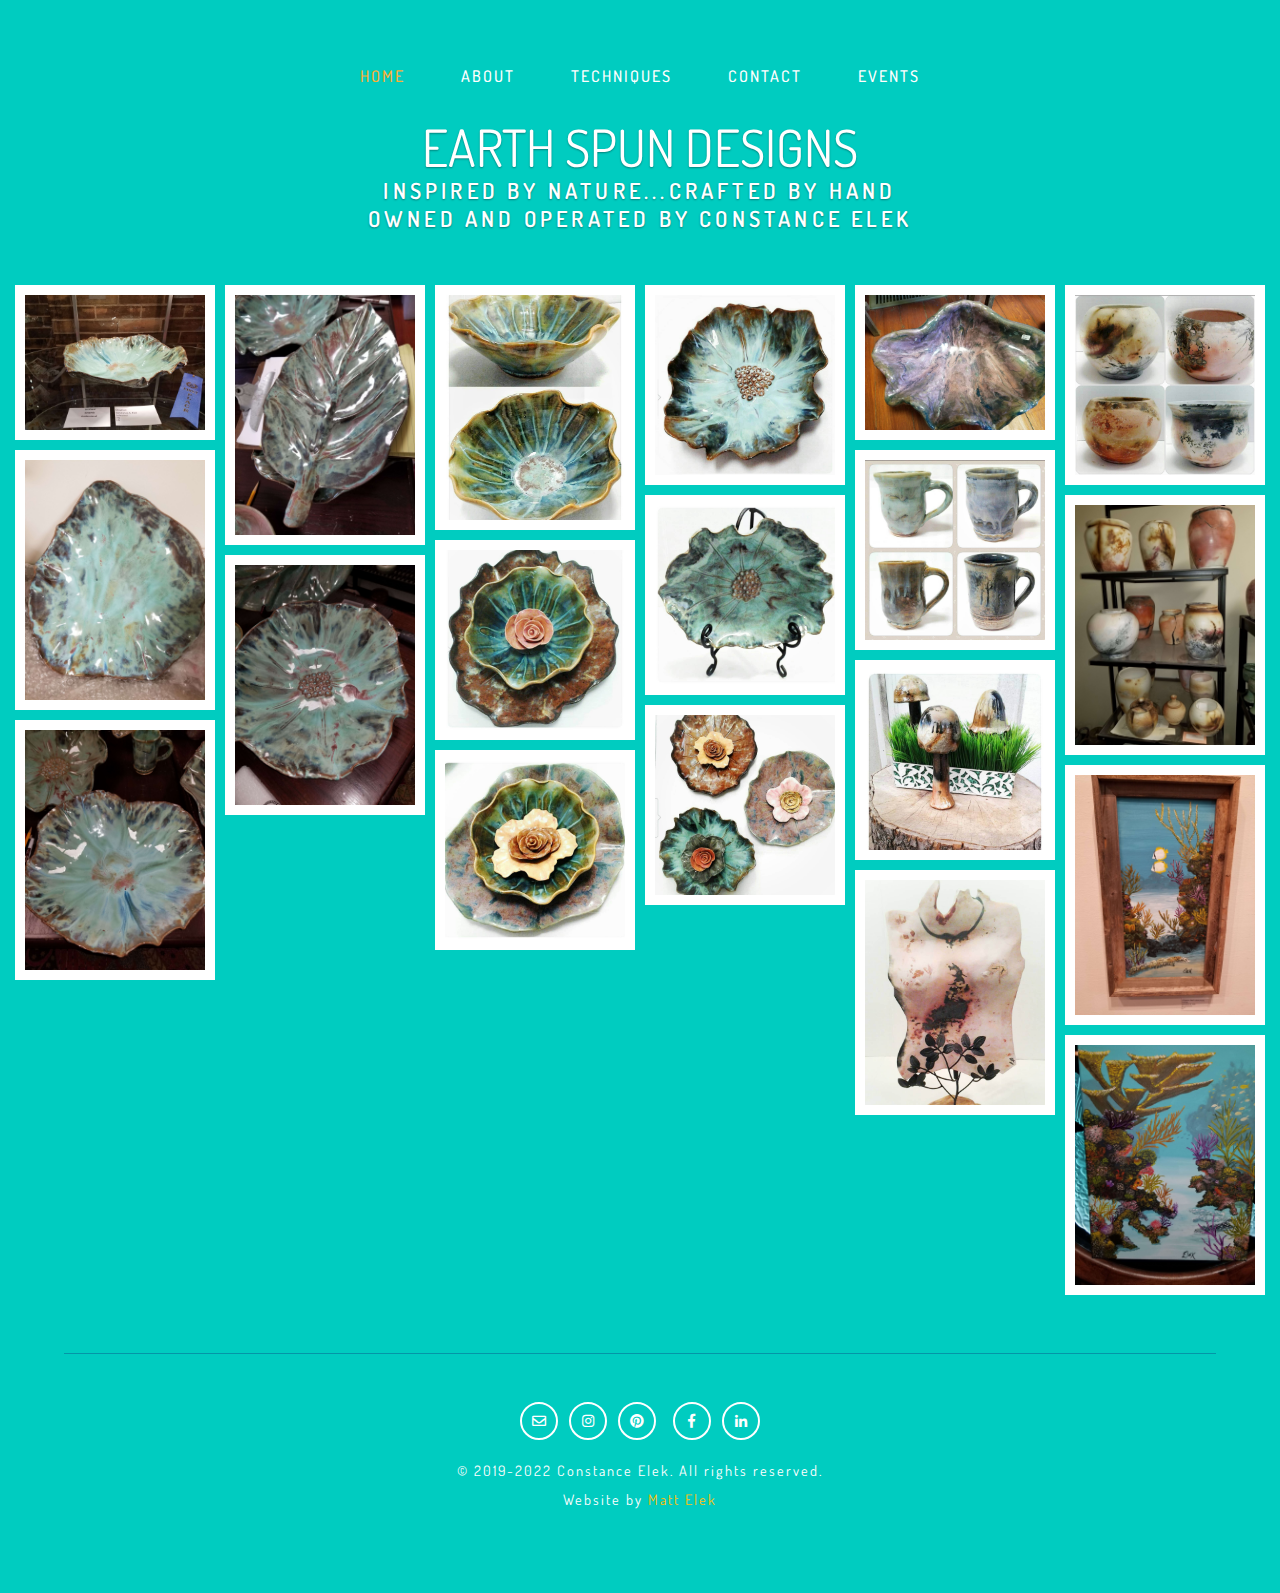
<file: index.html>
<!DOCTYPE html>
<html lang="en">
<head>
  <!-- Meta tag Keywords -->
  <meta charset="UTF-8">
  <meta name="viewport" content="width=device-width, initial-scale=1">
  <meta name="description" content="">
	<meta name="author" content="Matt Elek">
  <title>Earth Spun Designs</title>
  <!-- //Meta tag Keywords -->

  <!-- Icons -->
  <link rel="apple-touch-icon" sizes="180x180" href="/apple-touch-icon.png">
  <link rel="icon" type="image/png" sizes="32x32" href="/favicon-32x32.png">
  <link rel="icon" type="image/png" sizes="16x16" href="/favicon-16x16.png">
  <link rel="manifest" href="/site.webmanifest">
  <meta name="apple-mobile-web-app-title" content="Earth Spun Designs">
  <meta name="application-name" content="Earth Spun Designs">
  <meta name="msapplication-TileColor" content="#00CCC0">
  <meta name="theme-color" content="#00CCC0">
  <!-- //Icons -->

  <!-- Custom-Files -->
  <link rel="stylesheet" href="/assets/css/bootstrap.css">
  <!-- Bootstrap-Core-CSS -->
  <link rel="stylesheet" href="/assets/css/lightbox.css">
  <!-- Banner-Slider-CSS -->
  <link rel="stylesheet" href="/assets/css/banner-style.css">
  <link rel="stylesheet" href="/assets/css/aos.css">
  <link rel="stylesheet" href="/assets/css/aos-animation.css" type="text/css" media="all">
  <!-- owl carousel -->
  <link rel="stylesheet" href="/assets/css/style.css" type="text/css" media="all">
  <!-- Style-CSS -->
  <link rel="stylesheet" href="/assets/css/fontawesome-all.css">
  <!-- Font-Awesome-Icons-CSS -->
  <link rel="stylesheet" href="https://fonts.googleapis.com/css?family=Dosis:200,300,400,500,600,700">
</head>
<body>
  <section class="content-main" id="home">
    <!--/nav-->
    <div class="header_top">
      <nav class="navbar navbar-expand-lg navbar-light bg-light">
        <button class="navbar-toggler navbar-toggler-right mx-auto" type="button" data-toggle="collapse" data-target="#navbarSupportedContent" aria-controls="navbarSupportedContent" aria-expanded="false" aria-label="Toggle navigation">
          <span class="navbar-toggler-icon"></span>
        </button>
        <div class="collapse navbar-collapse" id="navbarSupportedContent">
          <ul class="navbar-nav mx-auto">
            <li class="nav-item active">
              <a class="nav-link" href="/">Home<span class="sr-only">(current)</span></a>
            </li>
            <li class="nav-item">
              <a class="nav-link" href="about.html">About</a>
            </li>
            <li class="nav-item">
              <a class="nav-link" href="techniques.html">Techniques</a>
            </li>
            <li class="nav-item">
              <a class="nav-link" href="contact.html">Contact</a>
            </li>
            <li class="nav-item">
              <a class="nav-link" href="events.html">Events</a>
            </li>
          </ul>
        </div>
      </nav>
      <div class="logo text-center">
        <a class="navbar-brand" href="/">Earth Spun Designs<span>Inspired by Nature...Crafted by Hand<br>Owned and Operated by Constance Elek</span></a>
      </div>
    </div>
    <!--//nav-->

    <noscript>
      <h3 class="title text-center mb-lg-5 mb-3"><br>
        For full functionality of this site it is necessary to enable JavaScript.
        Here are the <a href="https://www.enable-javascript.com/" target="_blank" rel="noopener">instructions how to enable JavaScript in your web browser</a>.
      </h3>
    </noscript>

    <!-- gallery -->
    <div class="container-fluid gallery-lightbox my-5">
      <div class="row m-0">

        <div class="col-lg-2 col-md-2 col-sm-3 p-0 snap-img">
          <div class="gallery_grid1" data-aos="fade-up">
            <div class="gallery_effect">
              <a href="/assets/images/gallery/1.jpg" data-lightbox="gallery" data-title="Glazed ceramic piece, First place 2018 Senior Art Show">
                <figure> <img src="/assets/images/gallery/1.jpg" class="img-fluid"> </figure>
              </a>
            </div>
          </div>
          <div class="gallery_grid1" data-aos="fade-up">
            <div class="gallery_effect">
              <a href="/assets/images/gallery/2.jpg" data-lightbox="gallery" data-title="Glazed ceramic platter">
                <figure> <img src="/assets/images/gallery/2.jpg" class="img-fluid"> </figure>
              </a>
            </div>
          </div>
          <div class="gallery_grid1" data-aos="fade-up">
            <div class="gallery_effect">
              <a href="/assets/images/gallery/3.jpg" data-lightbox="gallery" data-title="Glazed ceramic platters">
                <figure> <img src="/assets/images/gallery/3.jpg" class="img-fluid"> </figure>
              </a>
            </div>
          </div>
          <div class="gallery_grid1" data-aos="fade-up">
            <div class="gallery_effect">
              <a href="/assets/images/gallery/4.jpg" data-lightbox="gallery" data-title="Glazed ceramic platters">
                <figure> <img src="/assets/images/gallery/4.jpg" class="img-fluid"> </figure>
              </a>
            </div>
          </div>
        </div>

        <div class="col-lg-2 col-md-2 col-sm-3 p-0 snap-img">
          <div class="gallery_grid1" data-aos="fade-up">
            <div class="gallery_effect">
              <a href="/assets/images/gallery/5.jpg" data-lightbox="gallery" data-title="Glazed ceramic bowl">
                <figure> <img src="/assets/images/gallery/5.jpg" class="img-fluid"> </figure>
              </a>
            </div>
          </div>
          <div class="gallery_grid1" data-aos="fade-up">
            <div class="gallery_effect">
              <a href="/assets/images/gallery/6.jpg" data-lightbox="gallery" data-title="Glazed ceramic platters">
                <figure> <img src="/assets/images/gallery/6.jpg" class="img-fluid"> </figure>
              </a>
            </div>
          </div>
          <div class="gallery_grid1" data-aos="fade-up">
            <div class="gallery_effect">
              <a href="/assets/images/gallery/7.jpg" data-lightbox="gallery" data-title="Glazed ceramic platters">
                <figure> <img src="/assets/images/gallery/7.jpg" class="img-fluid"> </figure>
              </a>
            </div>
          </div>
          <div class="gallery_grid1" data-aos="fade-up">
            <div class="gallery_effect">
              <a href="/assets/images/gallery/8.jpg" data-lightbox="gallery" data-title="Glazed ceramic bowl">
                <figure> <img src="/assets/images/gallery/8.jpg" class="img-fluid"> </figure>
              </a>
            </div>
          </div>
        </div>

        <div class="col-lg-2 col-md-2 col-sm-3 p-0 snap-img">
          <div class="gallery_grid1">
            <div class="gallery_effect" data-aos="fade-up">
              <a href="/assets/images/gallery/9.jpg" data-lightbox="gallery" data-title="Glazed ceramic bowl">
                <figure> <img src="/assets/images/gallery/9.jpg" class="img-fluid"> </figure>
              </a>
            </div>
            <div class="gallery_effect" data-aos="fade-up">
              <a href="/assets/images/gallery/10.jpg" data-lightbox="gallery" data-title="Three separate glazed ceramic pieces stacked to create a unique aesthetic">
                <figure> <img src="/assets/images/gallery/10.jpg" class="img-fluid"> </figure>
              </a>
            </div>
          </div>
          <div class="gallery_grid1" data-aos="fade-up">
            <div class="gallery_effect">
              <a href="/assets/images/gallery/11.jpg" data-lightbox="gallery" data-title="Three separate glazed ceramic pieces stacked to create a unique aesthetic">
                <figure> <img src="/assets/images/gallery/11.jpg" class="img-fluid"> </figure>
              </a>
            </div>
          </div>
          <div class="gallery_grid1" data-aos="fade-up">
            <div class="gallery_effect">
              <a href="/assets/images/gallery/12.jpg" data-lightbox="gallery" data-title="Three separate glazed ceramic pieces stacked to create a unique aesthetic">
                <figure> <img src="/assets/images/gallery/12.jpg" class="img-fluid"> </figure>
              </a>
            </div>
          </div>
        </div>

        <div class="col-lg-2 col-md-2 col-sm-3 p-0 snap-img">
          <div class="gallery_grid1" data-aos="fade-up">
            <div class="gallery_effect">
              <a href="/assets/images/gallery/13.jpg" data-lightbox="gallery" data-title="Glazed ceramic platter">
                <figure> <img src="/assets/images/gallery/13.jpg" class="img-fluid"> </figure>
              </a>
            </div>
          </div>
          <div class="gallery_grid1">
            <div class="gallery_effect" data-aos="fade-up">
              <a href="/assets/images/gallery/14.jpg" data-lightbox="gallery" data-title="Glazed ceramic platter">
                <figure> <img src="/assets/images/gallery/14.jpg" class="img-fluid"> </figure>
              </a>
            </div>
            <div class="gallery_effect" data-aos="fade-up">
              <a href="/assets/images/gallery/15.jpg" data-lightbox="gallery" data-title="Nine separate glazed ceramic pieces in total, three plates each with two aditional pieces on top to create a unique aesthetic">
                <figure> <img src="/assets/images/gallery/15.jpg" class="img-fluid"> </figure>
              </a>
            </div>
          </div>
          <div class="gallery_grid1" data-aos="fade-up">
            <div class="gallery_effect">
              <a href="/assets/images/gallery/16.jpg" data-lightbox="gallery" data-title="Many glazed ceramic pieces on display at a craft show">
                <figure> <img src="/assets/images/gallery/16.jpg" class="img-fluid"> </figure>
              </a>
            </div>
          </div>
        </div>

        <div class="col-lg-2 col-md-2 p-0 snap-img">
          <div class="gallery_grid1">
            <div class="gallery_effect" data-aos="fade-up">
              <a href="/assets/images/gallery/17.jpg" data-lightbox="gallery" data-title="Large glazed ceramic shell serving bowl">
                <figure> <img src="/assets/images/gallery/17.jpg" class="img-fluid"> </figure>
              </a>
            </div>
          </div>
          <div class="gallery_grid1">
            <div class="gallery_effect" data-aos="fade-up">
              <a href="/assets/images/gallery/18.jpg" data-lightbox="gallery" data-title="Glazed ceramic mugs">
                <figure> <img src="/assets/images/gallery/18.jpg" class="img-fluid"> </figure>
              </a>
            </div>
          </div>
          <div class="gallery_grid1">
            <div class="gallery_effect" data-aos="fade-up">
              <a href="/assets/images/gallery/19.jpg" data-lightbox="gallery" data-title="Glazed ceramic outdoor mushrooms">
                <figure> <img src="/assets/images/gallery/19.jpg" class="img-fluid"> </figure>
              </a>
            </div>
          </div>
          <div class="gallery_grid1" data-aos="fade-up">
            <div class="gallery_effect">
              <a href="/assets/images/gallery/20.jpg" data-lightbox="gallery" data-title="Glazed ceramic bust">
                <figure> <img src="/assets/images/gallery/20.jpg" class="img-fluid"> </figure>
              </a>
            </div>
          </div>
        </div>

        <div class="col-lg-2 col-md-2 p-0 snap-img">
          <div class="gallery_grid1">
            <div class="gallery_effect" data-aos="fade-up">
              <a href="/assets/images/gallery/21.jpg" data-lightbox="gallery" data-title="Saggar fired pots">
                <figure> <img src="/assets/images/gallery/21.jpg" class="img-fluid"> </figure>
              </a>
            </div>
          </div>
          <div class="gallery_grid1">
            <div class="gallery_effect" data-aos="fade-up">
              <a href="/assets/images/gallery/22.jpg" data-lightbox="gallery" data-title="Saggar fired pots">
                <figure> <img src="/assets/images/gallery/22.jpg" class="img-fluid"> </figure>
              </a>
            </div>
          </div>
          <div class="gallery_grid1">
            <div class="gallery_effect" data-aos="fade-up">
              <a href="/assets/images/gallery/23.jpg" data-lightbox="gallery" data-title="Oil painting on canvas">
                <figure> <img src="/assets/images/gallery/23.jpg" class="img-fluid"> </figure>
              </a>
            </div>
          </div>
          <div class="gallery_grid1">
            <div class="gallery_effect" data-aos="fade-up">
              <a href="/assets/images/gallery/24.jpg" data-lightbox="gallery" data-title="Oil painting on canvas">
                <figure> <img src="/assets/images/gallery/24.jpg" class="img-fluid"> </figure>
              </a>
            </div>
          </div>
        </div>
      </div>
    </div>
    <!--//gallery -->

    <!--/footer-->
    <footer class="mt-lg-5 mt-3">
      <div class="social_media text-center">
        <ul class="social-icons justify-content-center mt-md-5 mt-3">
          <li class="mx-1"><a href="mailto:celek107@yahoo.com" target="_blank" rel="noopener"><span class="far fa-envelope"></span></a></li>
          <li class="mx-1"><a href="https://instagram.com/earthspundesigns/" target="_blank" rel="noopener"><span class="fab fa-instagram"></span></a></li>
          <!--<li class="mr-1"><a href="#" onclick="alert('Etsy coming soon!');"><span class="fab fa-etsy"></span></a></li>-->
          <li class="mx-1"><a href="https://pinterest.com/earthspundesign/" target="_blank" rel="noopener"><span class="fab fa-pinterest"></span></a></li>
          <li class="mr-1"><a href="https://facebook.com/constance.elek.9" target="_blank" rel="noopener"><span class="fab fa-facebook-f"></span></a></li>
          <li class="mx-1"><a href="https://linkedin.com/in/constance-a-elek-61357718/" target="_blank" rel="noopener"><span class="fab fa-linkedin-in"></span></a></li>
        </ul>
        <p class="copy-right my-3">© 2019-2022 Constance Elek. All rights reserved.<br>Website by <a href="https://mattelek.com" target="_blank" rel="noopener">Matt Elek</a></p>
      </div>
    </footer>
  </section>
  <!--//footer-->
  <script src="/assets/js/jquery-2.2.3.min.js"></script>
  <script src='/assets/js/aos.js'></script>
  <!--//light box js -->
  <script src="/assets/js/lightbox-plus-jquery.min.js"></script>
  <!-- //light box js-->
  <!--//start-smoth-scrolling -->
  <script src="/assets/js/move-top.js"></script>
  <script src="/assets/js/easing.js"></script>
  <!--//end-smoth-scrolling -->
  <!--//js -->
  <script src="/assets/js/bootstrap.js"></script>
  <script src="/assets/js/script.js"></script>
</body>
</html>
</file>
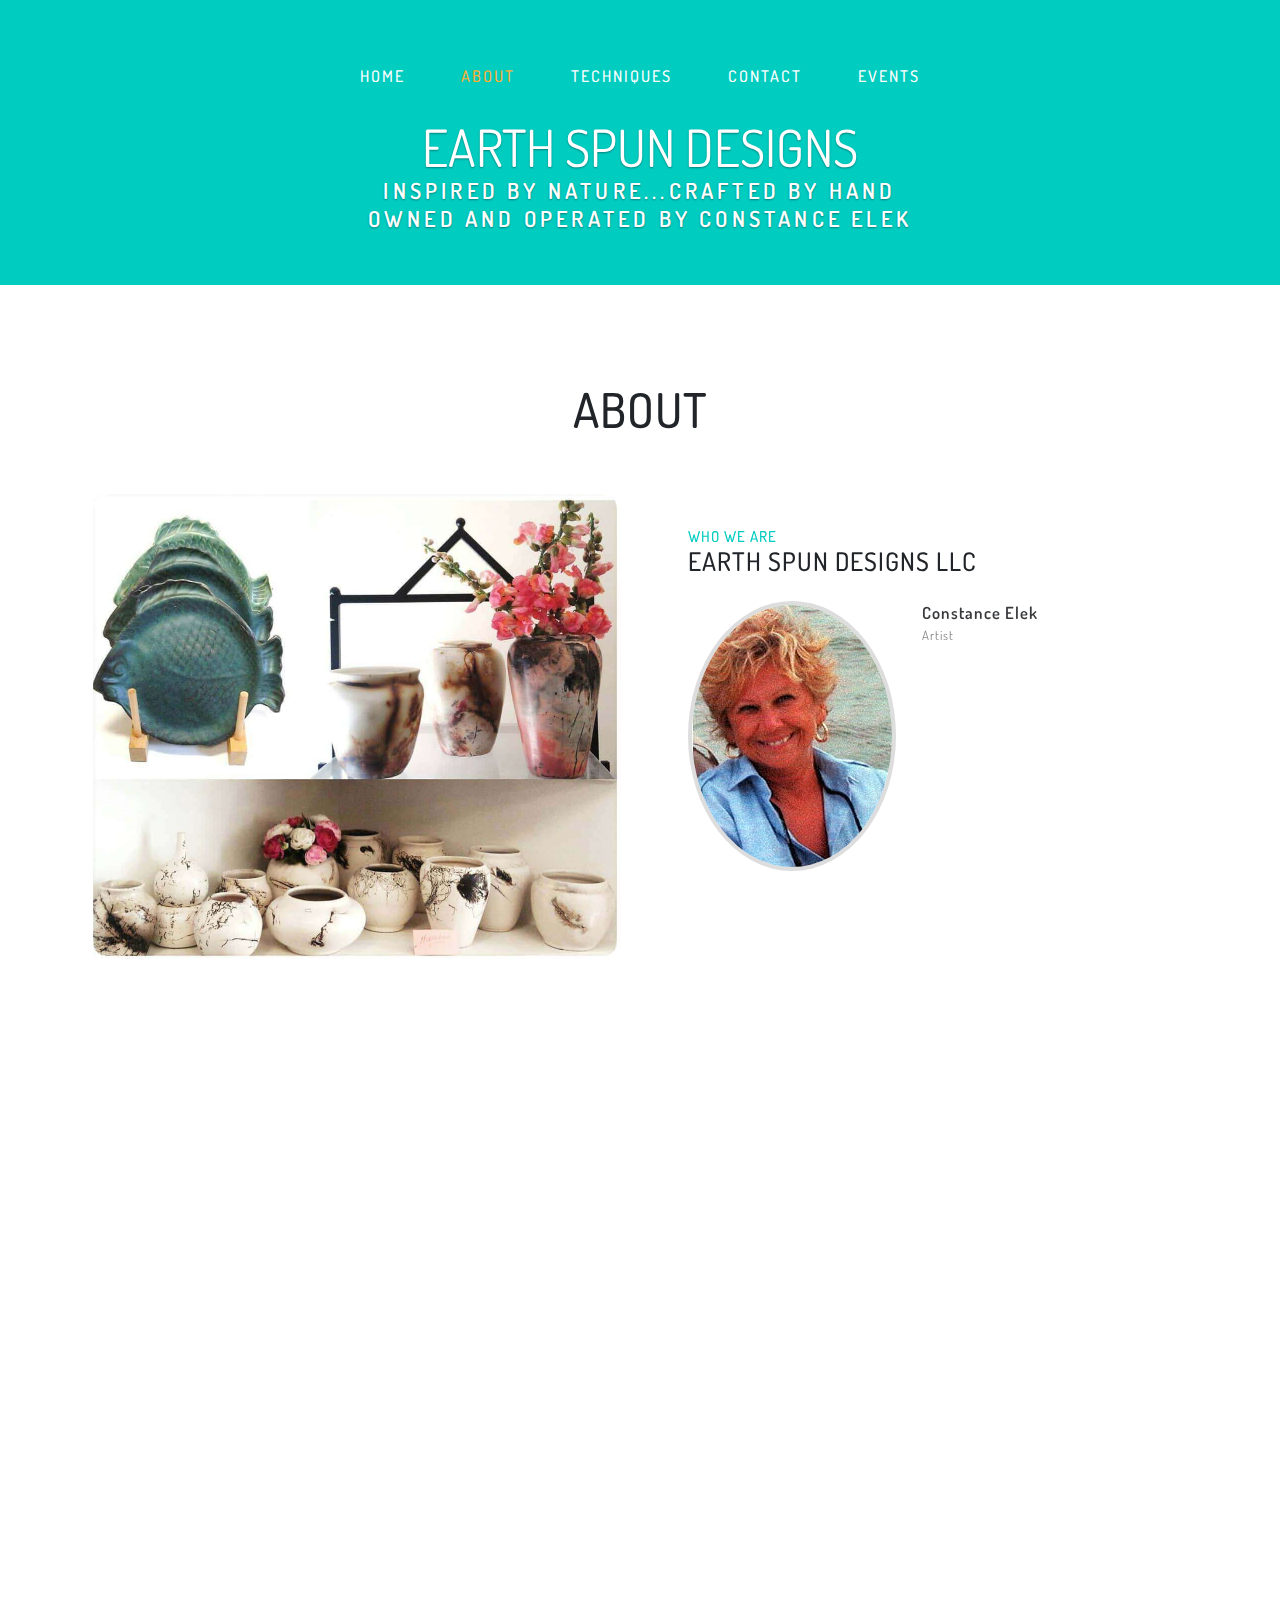
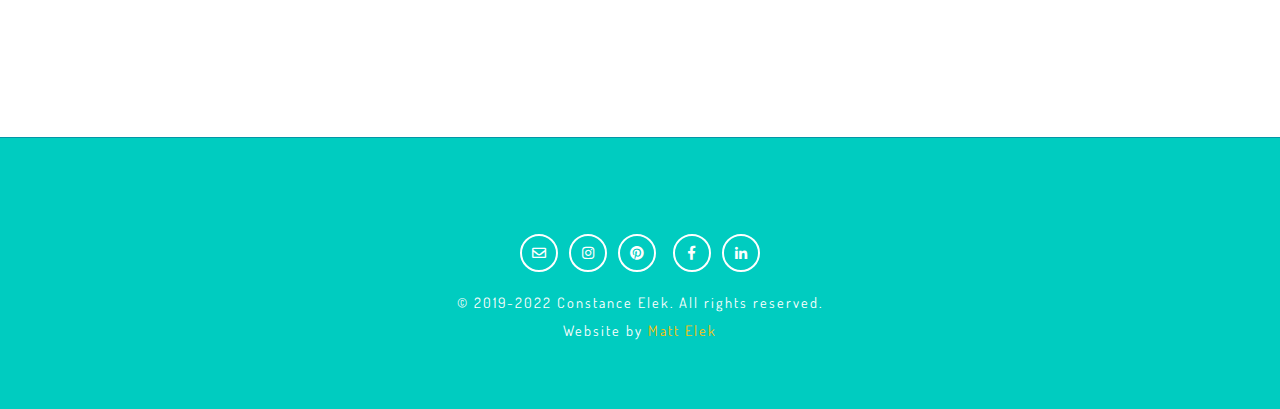
<file: about.html>
<!DOCTYPE html>
<html lang="en">
<head>
  <!-- Meta tag Keywords -->
  <meta charset="UTF-8">
  <meta name="viewport" content="width=device-width, initial-scale=1">
  <meta name="description" content="">
	<meta name="author" content="Matt Elek">
  <title>About | Earth Spun Designs</title>
  <!-- //Meta tag Keywords -->

  <!-- Icons -->
  <link rel="apple-touch-icon" sizes="180x180" href="/apple-touch-icon.png">
  <link rel="icon" type="image/png" sizes="32x32" href="/favicon-32x32.png">
  <link rel="icon" type="image/png" sizes="16x16" href="/favicon-16x16.png">
  <link rel="manifest" href="/site.webmanifest">
  <meta name="apple-mobile-web-app-title" content="Earth Spun Designs">
  <meta name="application-name" content="Earth Spun Designs">
  <meta name="msapplication-TileColor" content="#00CCC0">
  <meta name="theme-color" content="#00CCC0">
  <!-- //Icons -->

  <!-- Custom-Files -->
  <link rel="stylesheet" href="/assets/css/bootstrap.css">
  <!-- Banner-Slider-CSS -->
  <link rel="stylesheet" href="/assets/css/banner-style.css">
  <link rel="stylesheet" href="/assets/css/aos.css">
  <link rel="stylesheet" href="/assets/css/aos-animation.css" type="text/css" media="all">
  <!-- owl carousel -->
  <link rel="stylesheet" href="/assets/css/style.css" type="text/css" media="all">
  <!-- Style-CSS -->
  <link rel="stylesheet" href="/assets/css/fontawesome-all.css">
  <!-- Font-Awesome-Icons-CSS -->
  <link href="https://fonts.googleapis.com/css?family=Dosis:200,300,400,500,600,700" rel="stylesheet">
</head>
<body>
  <section class="content-main inner-page" id="home">
    <!--/nav-->
    <div class="header_top">
      <nav class="navbar navbar-expand-lg navbar-light bg-light">
        <button class="navbar-toggler navbar-toggler-right mx-auto" type="button" data-toggle="collapse" data-target="#navbarSupportedContent" aria-controls="navbarSupportedContent" aria-expanded="false" aria-label="Toggle navigation">
          <span class="navbar-toggler-icon"></span>
        </button>
        <div class="collapse navbar-collapse" id="navbarSupportedContent">
          <ul class="navbar-nav mx-auto">
            <li class="nav-item">
              <a class="nav-link" href="/">Home</a>
            </li>
            <li class="nav-item active">
              <a class="nav-link" href="about.html">About<span class="sr-only">(current)</span></a>
            </li>
            <li class="nav-item">
              <a class="nav-link" href="techniques.html">Techniques</a>
            </li>
            <li class="nav-item">
              <a class="nav-link" href="contact.html">Contact</a>
            </li>
            <li class="nav-item">
              <a class="nav-link" href="events.html">Events</a>
            </li>
          </ul>
        </div>
      </nav>
      <div class="logo text-center">
        <a class="navbar-brand" href="/">Earth Spun Designs<span>Inspired by Nature...Crafted by Hand<br>Owned and Operated by Constance Elek</span></a>
      </div>
    </div>
  </section>
  <!--//nav-->

  <noscript>
    <h3 class="title text-center mb-lg-5 mb-3"><br>
      For full functionality of this site it is necessary to enable JavaScript.
      Here are the <a href="https://www.enable-javascript.com/" target="_blank" rel="noopener">instructions how to enable JavaScript in your web browser</a>.
    </h3>
  </noscript>

  <!--/about-->
  <section class="banner-bottom py-lg-5 py-md-5 py-3">
    <div class="container">
      <div class="inner-sec py-lg-5 py-3">
        <h2 class="title text-center mb-lg-5 mb-3">About</h2>
        <div class="row">
          <div class="col-lg-6 about-img" data-aos="flip-right">
            <img class="img-fluid" src="/assets/images/about.jpg">
          </div>
          <div class="col-lg-6 about-right mt-lg-4" data-aos="flip-left">
            <h4 class="sub-title">Who We Are</h4>
            <h3 class="title text-uppercase">Earth Spun Designs LLC</h3>
            <p class="my-4"></p>
            <ul class="author d-flex">
              <li><img class="img-fluid" src="/assets/images/author.jpg"></li>
              <li><span>Constance Elek</span>Artist</li>
            </ul>
          </div>
        </div>
        <p class="my-4" data-aos="fade-up">Connie Elek is a studio artist who splits her time between New Jersey and the Florida Keys. She creates ceramic art. Her love of nature transforms clay into beautiful functional works spanning teapots, bowls, mugs, plates, soup tureens, goblets, and birdbaths. </p>
        <p class="my-4" data-aos="fade-up"> Her portfolio of non-functional and decorative pieces illustrates a unique display of handcrafted sculptures and urns. Nonfunctional work is created using various methods and materials. The colors and designs are formed by horsehair, feathers, seaweed, "found objects" metal shavings, pine cones and whatever else may be in the area. She also creates unique fruit and cheese plates from recycled glass bottles which are "slumped" in her kiln. In the last few years, she has painted on glassware and canvas. Her canvas work features vibrant underwater scenes from nature. </p>
        <p class="my-4" data-aos="fade-up"> Connie has a variety of interests, which includes her passions for Organic Gardening, Metaphysics, and Energy Work. She is a Certified Reiki Master. </p>
        <p class="my-4" data-aos="fade-up"> As an active Board Member of the Raritan Bay Medical Center, Connie supports the Integrative Medicine Program, which includes The Learning Garden, Massage, Reflexology, Reiki and Energy Medicine, and Guided Imagery. </p>
        <p class="my-4" data-aos="fade-up"> You can hear Connie on her weekly radio show, "Listening to Your Inner Voice" on <a href="https://elevatedradiofm.com/connie-elek/" target="_blank" rel="noopener">Elevated Radio</a> where she discusses how she helps people with a variety of modalities as a Holistic Interventionist. </p>
        <p class="my-4" data-aos="fade-up"> Active in her community, Connie is the current Commissioner of the Woodbridge Township Cultural Arts Commission and a Founding Member of the Woodbridge Artisan Gallery. </p>
        <p class="my-4" data-aos="fade-up"> She is a Member of the Middlesex County Board of Realtors and the National Board of Realtors. </p>
        <p class="my-4" data-aos="fade-up"> Connie exhibits in select shows in New York, New Jersey, and Florida. Her work is in many private collections as well. She has been featured in articles in The Star-Ledger and The Home News Tribune. She is married to Jim Elek, and together they have five children and eleven grandchildren.</p>
      </div>
    </div>
  </section>
  <!--//about-->
  <!--/footer-->
  <footer class="pt-lg-5 inner-page-footer">
    <div class="social_media text-center">
      <ul class="social-icons justify-content-center mt-md-5 mt-3">
        <li class="mx-1"><a href="mailto:celek107@yahoo.com" target="_blank" rel="noopener"><span class="far fa-envelope"></span></a></li>
        <li class="mx-1"><a href="https://instagram.com/earthspundesigns/" target="_blank" rel="noopener"><span class="fab fa-instagram"></span></a></li>
        <!--<li class="mr-1"><a href="#" onclick="alert('Etsy coming soon!');"><span class="fab fa-etsy"></span></a></li>-->
        <li class="mx-1"><a href="https://pinterest.com/earthspundesign/" target="_blank" rel="noopener"><span class="fab fa-pinterest"></span></a></li>
        <li class="mr-1"><a href="https://facebook.com/constance.elek.9" target="_blank" rel="noopener"><span class="fab fa-facebook-f"></span></a></li>
        <li class="mx-1"><a href="https://linkedin.com/in/constance-a-elek-61357718/" target="_blank" rel="noopener"><span class="fab fa-linkedin-in"></span></a></li>
      </ul>
      <p class="copy-right my-3">© 2019-2022 Constance Elek. All rights reserved.<br>Website by <a href="https://mattelek.com" target="_blank" rel="noopener">Matt Elek</a></p>
    </div>
  </footer>
  <!--//footer-->
  <script src="/assets/js/jquery-2.2.3.min.js"></script>
  <script src='/assets/js/aos.js'></script>
  <!--//start-smoth-scrolling -->
  <script src="/assets/js/move-top.js"></script>
  <script src="/assets/js/easing.js"></script>
  <!--//end-smoth-scrolling -->
  <!--//js -->
  <script src="/assets/js/bootstrap.js"></script>
  <script src="/assets/js/script.js"></script>
</body>
</html>
</file>
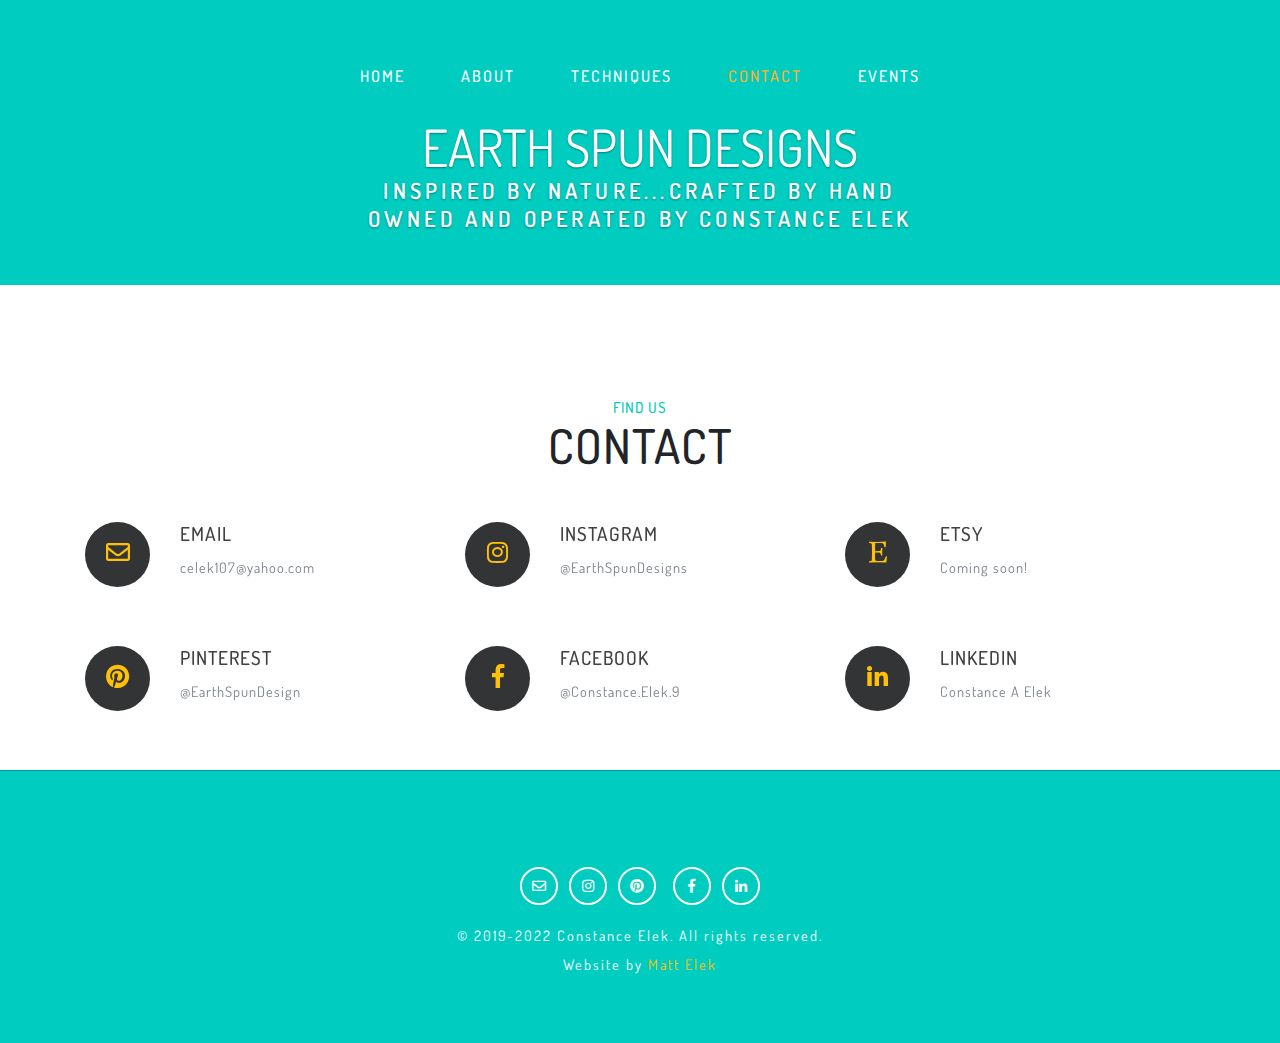
<file: contact.html>
<!DOCTYPE html>
<html lang="en">
<head>
  <!-- Meta tag Keywords -->
  <meta charset="UTF-8">
  <meta name="viewport" content="width=device-width, initial-scale=1">
  <meta name="description" content="">
	<meta name="author" content="Matt Elek">
  <title>Contact | Earth Spun Designs</title>
  <!-- //Meta tag Keywords -->

  <!-- Icons -->
  <link rel="apple-touch-icon" sizes="180x180" href="/apple-touch-icon.png">
  <link rel="icon" type="image/png" sizes="32x32" href="/favicon-32x32.png">
  <link rel="icon" type="image/png" sizes="16x16" href="/favicon-16x16.png">
  <link rel="manifest" href="/site.webmanifest">
  <meta name="apple-mobile-web-app-title" content="Earth Spun Designs">
  <meta name="application-name" content="Earth Spun Designs">
  <meta name="msapplication-TileColor" content="#00CCC0">
  <meta name="theme-color" content="#00CCC0">
  <!-- //Icons -->

  <!-- Custom-Files -->
  <link rel="stylesheet" href="/assets/css/bootstrap.css">
  <!-- Bootstrap-Core-CSS -->
  <link rel="stylesheet" href="/assets/css/aos.css">
  <link rel="stylesheet" href="/assets/css/aos-animation.css" type="text/css" media="all">
  <link rel="stylesheet" href="/assets/css/style.css" type="text/css" media="all">
  <!-- Style-CSS -->
  <link rel="stylesheet" href="/assets/css/fontawesome-all.css">
  <!-- Font-Awesome-Icons-CSS -->
  <link href="https://fonts.googleapis.com/css?family=Dosis:200,300,400,500,600,700" rel="stylesheet">
</head>
<body>
  <section class="content-main inner-page" id="home">
    <!--/nav-->
    <div class="header_top">
      <nav class="navbar navbar-expand-lg navbar-light bg-light">
        <button class="navbar-toggler navbar-toggler-right mx-auto" type="button" data-toggle="collapse" data-target="#navbarSupportedContent" aria-controls="navbarSupportedContent" aria-expanded="false" aria-label="Toggle navigation">
          <span class="navbar-toggler-icon"></span>
        </button>
        <div class="collapse navbar-collapse" id="navbarSupportedContent">
          <ul class="navbar-nav mx-auto">
            <li class="nav-item">
              <a class="nav-link" href="/">Home</a>
            </li>
            <li class="nav-item">
              <a class="nav-link" href="about.html">About</a>
            </li>
            <li class="nav-item">
              <a class="nav-link" href="techniques.html">Techniques</a>
            </li>
            <li class="nav-item active">
              <a class="nav-link" href="contact.html">Contact<span class="sr-only">(current)</span></a>
            </li>
            <li class="nav-item">
              <a class="nav-link" href="events.html">Events</a>
            </li>
          </ul>
        </div>
      </nav>
      <div class="logo text-center">
        <a class="navbar-brand" href="/">Earth Spun Designs<span>Inspired by Nature...Crafted by Hand<br>Owned and Operated by Constance Elek</span></a>
      </div>
    </div>
  </section>
  <!--//nav-->

  <noscript>
    <h3 class="title text-center mb-lg-5 mb-3"><br>
      For full functionality of this site it is necessary to enable JavaScript.
      Here are the <a href="https://www.enable-javascript.com/" target="_blank" rel="noopener">instructions how to enable JavaScript in your web browser</a>.
    </h3>
  </noscript>

  <!-- contact -->
  <section class="banner-bottom pt-lg-5 pt-md-3 pt-3">
    <div class="inner-sec pt-md-5 pt-md-3 pt-3">
      <h4 class="sub-title text-uppercase text-center">Find us</h4>
      <h2 class="title text-center mb-lg-5 mb-3">Contact</h2>
      <div class="container">
        <div class="address row mb-5">
          <div class="col-lg-4 address-grid">
            <a href="mailto:celek107@yahoo.com" target="_blank" rel="noopener">
            <div class="row address-info" data-aos="fade-up">
              <div class="col-md-3 address-left text-center">
                <i class="far fa-envelope"></i>
              </div>
              <div class="col-md-9 address-right text-left">
                <h6 class="ad-info text-uppercase mb-2">Email</h6>
                <p>celek107@yahoo.com</p>
              </div>
            </div>
            </a>
          </div>
          <div class="col-lg-4 address-grid">
            <a href="https://instagram.com/earthspundesigns/" target="_blank" rel="noopener">
            <div class="row address-info" data-aos="fade-up">
              <div class="col-md-3 address-left text-center">
                <i class="fab fa-instagram"></i>
              </div>
              <div class="col-md-9 address-right text-left">
                <h6 class="ad-info text-uppercase mb-2">Instagram</h6>
                <p>@EarthSpunDesigns</p>
              </div>
            </div>
            </a>
          </div>
          <div class="col-lg-4 address-grid">
            <a href="#" target="_blank" rel="noopener">
            <div class="row address-info" data-aos="fade-up">
              <div class="col-md-3 address-left text-center">
                <i class="fab fa-etsy"></i>
              </div>
              <div class="col-md-9 address-right text-left">
                <h6 class="ad-info text-uppercase mb-2">Etsy</h6>
                <p>Coming soon!</p>
              </div>
            </div>
            </a>
          </div>
        </div>
      </div>
      <div class="container">
        <div class="address row mb-5">
          <div class="col-lg-4 address-grid">
            <a href="https://pinterest.com/earthspundesign/" target="_blank" rel="noopener">
            <div class="row address-info" data-aos="fade-up">
              <div class="col-md-3 address-left text-center">
                <i class="fab fa-pinterest"></i>
              </div>
              <div class="col-md-9 address-right text-left">
                <h6 class="ad-info text-uppercase mb-2">Pinterest</h6>
                <p>@EarthSpunDesign</p>
              </div>
            </div>
            </a>
          </div>
          <div class="col-lg-4 address-grid">
            <a href="https://facebook.com/constance.elek.9/" target="_blank" rel="noopener">
            <div class="row address-info" data-aos="fade-up">
              <div class="col-md-3 address-left text-center">
                <i class="fab fa-facebook-f"></i>
              </div>
              <div class="col-md-9 address-right text-left">
                <h6 class="ad-info text-uppercase mb-2">Facebook</h6>
                <p>@Constance.Elek.9</p>
              </div>
            </div>
            </a>
          </div>
          <div class="col-lg-4 address-grid">
            <a href="https://linkedin.com/in/constance-a-elek-61357718/" target="_blank" rel="noopener">
            <div class="row address-info" data-aos="fade-up">
              <div class="col-md-3 address-left text-center">
                <i class="fab fa-linkedin-in"></i>
              </div>
              <div class="col-md-9 address-right text-left">
                <h6 class="ad-info text-uppercase mb-2">LinkedIn</h6>
                <p>Constance A Elek</p>
              </div>
            </div>
            </a>
          </div>
        </div>
      </div>
    </div>
  </section>
  <!-- //contact -->

  <!--/footer-->
  <footer class="pt-lg-5 inner-page-footer">
    <div class="social_media text-center">
      <ul class="social-icons justify-content-center mt-md-5 mt-3">
        <li class="mx-1"><a href="mailto:celek107@yahoo.com" target="_blank" rel="noopener"><span class="far fa-envelope"></span></a></li>
        <li class="mx-1"><a href="https://instagram.com/earthspundesigns/" target="_blank" rel="noopener"><span class="fab fa-instagram"></span></a></li>
        <!--<li class="mr-1"><a href="#" onclick="alert('Etsy coming soon!');"><span class="fab fa-etsy"></span></a></li>-->
        <li class="mx-1"><a href="https://pinterest.com/earthspundesign/" target="_blank" rel="noopener"><span class="fab fa-pinterest"></span></a></li>
        <li class="mr-1"><a href="https://facebook.com/constance.elek.9" target="_blank" rel="noopener"><span class="fab fa-facebook-f"></span></a></li>
        <li class="mx-1"><a href="https://linkedin.com/in/constance-a-elek-61357718/" target="_blank" rel="noopener"><span class="fab fa-linkedin-in"></span></a></li>
      </ul>
      <p class="copy-right my-3">© 2019-2022 Constance Elek. All rights reserved.<br>Website by <a href="https://mattelek.com" target="_blank" rel="noopener">Matt Elek</a></p>
    </div>
  </footer>
  <!--//footer-->
  <script src="/assets/js/jquery-2.2.3.min.js"></script>
  <script src='/assets/js/aos.js'></script>
  <!--//start-smoth-scrolling -->
  <script src="/assets/js/move-top.js"></script>
  <script src="/assets/js/easing.js"></script>
  <!--//end-smoth-scrolling -->
  <!--//js -->
  <script src="/assets/js/bootstrap.js"></script>
  <script src="/assets/js/script.js"></script>
</body>
</html>
</file>
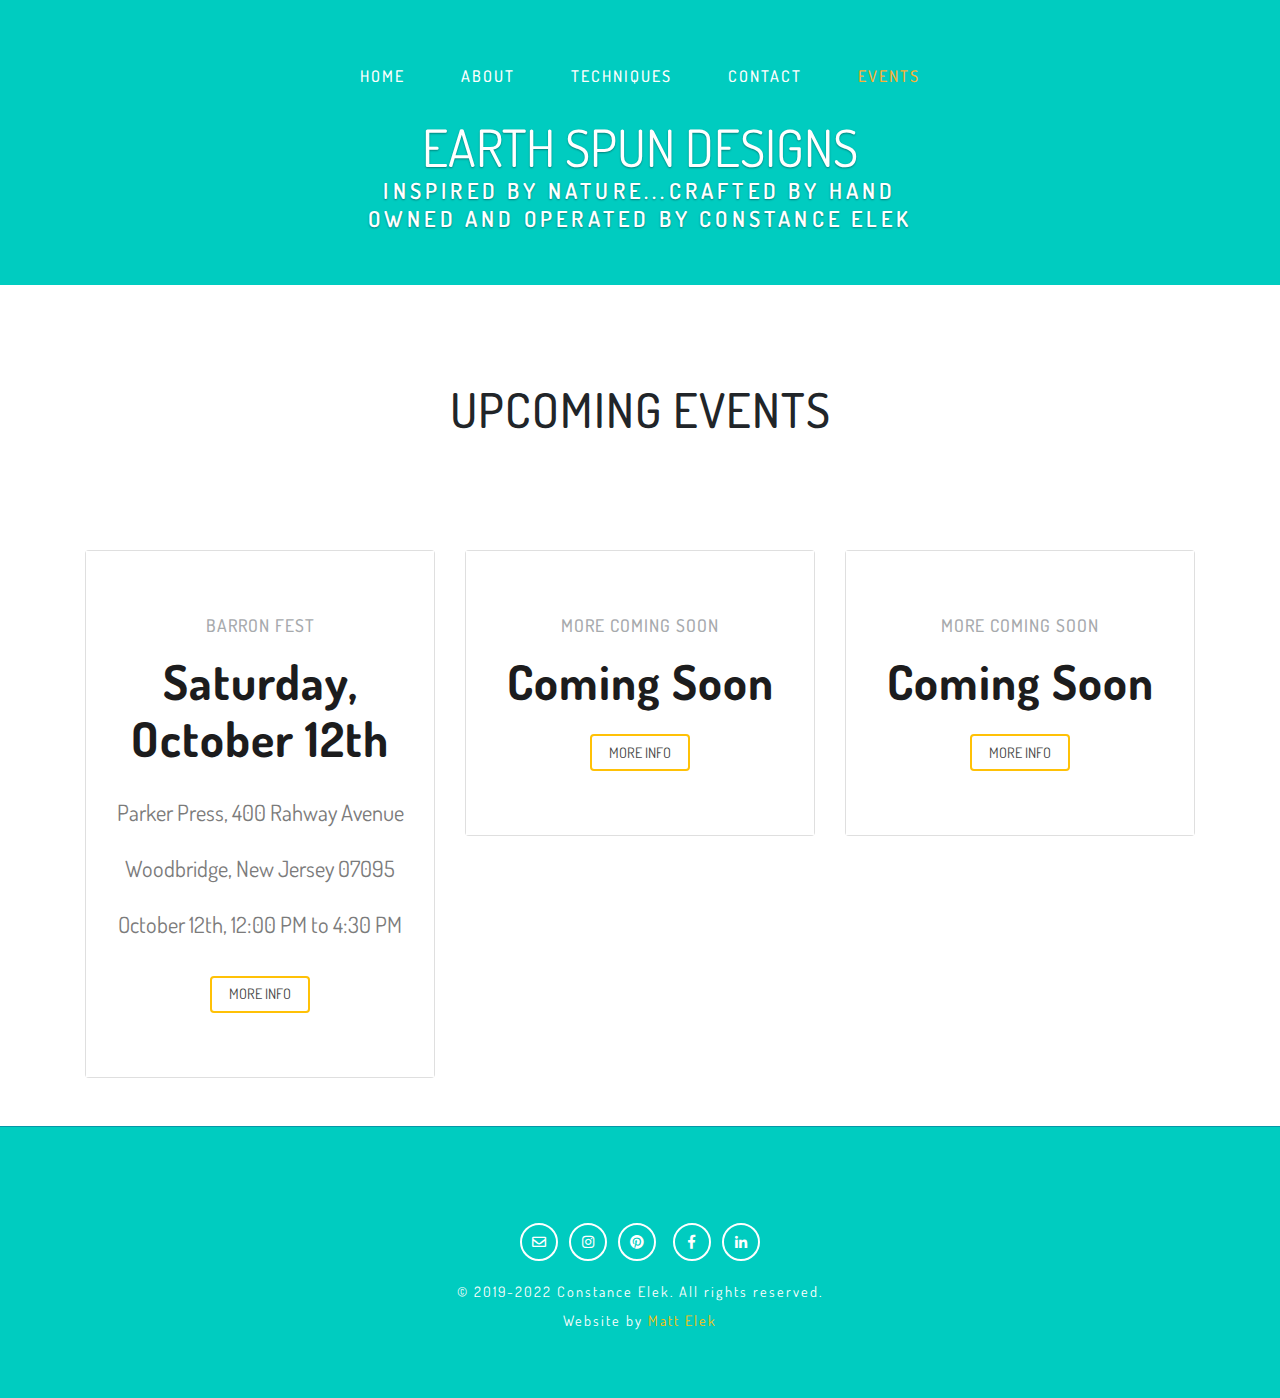
<file: events.html>
<!DOCTYPE html>
<html lang="en">
<head>
  <!-- Meta tag Keywords -->
  <meta charset="UTF-8">
  <meta name="viewport" content="width=device-width, initial-scale=1">
  <meta name="description" content="">
  <meta name="author" content="Matt Elek">
  <title>Events | Earth Spun Designs</title>
  <!-- //Meta tag Keywords -->

  <!-- Icons -->
  <link rel="apple-touch-icon" sizes="180x180" href="/apple-touch-icon.png">
  <link rel="icon" type="image/png" sizes="32x32" href="/favicon-32x32.png">
  <link rel="icon" type="image/png" sizes="16x16" href="/favicon-16x16.png">
  <link rel="manifest" href="/site.webmanifest">
  <meta name="apple-mobile-web-app-title" content="Earth Spun Designs">
  <meta name="application-name" content="Earth Spun Designs">
  <meta name="msapplication-TileColor" content="#00CCC0">
  <meta name="theme-color" content="#00CCC0">
  <!-- //Icons -->

  <!-- Custom-Files -->
  <link rel="stylesheet" href="/assets/css/bootstrap.css">
  <!-- Bootstrap-Core-CSS -->
  <link rel="stylesheet" href="/assets/css/aos.css">
  <link rel="stylesheet" href="/assets/css/aos-animation.css" type="text/css" media="all">
  <link rel="stylesheet" href="/assets/css/style.css" type="text/css" media="all">
  <!-- Style-CSS -->
  <link rel="stylesheet" href="/assets/css/fontawesome-all.css">
  <!-- Font-Awesome-Icons-CSS -->
  <link rel="stylesheet" href="https://fonts.googleapis.com/css?family=Dosis:200,300,400,500,600,700">
</head>
<body>
  <section class="content-main inner-page" id="home">
    <!--/nav-->
    <div class="header_top">
      <nav class="navbar navbar-expand-lg navbar-light bg-light">
        <button class="navbar-toggler navbar-toggler-right mx-auto" type="button" data-toggle="collapse" data-target="#navbarSupportedContent" aria-controls="navbarSupportedContent" aria-expanded="false" aria-label="Toggle navigation">
          <span class="navbar-toggler-icon"></span>
        </button>
        <div class="collapse navbar-collapse" id="navbarSupportedContent">
          <ul class="navbar-nav mx-auto">
            <li class="nav-item">
              <a class="nav-link" href="/">Home</a>
            </li>
            <li class="nav-item">
              <a class="nav-link" href="/about.html">About</a>
            </li>
            <li class="nav-item">
              <a class="nav-link" href="/techniques.html">Techniques</a>
            </li>
            <li class="nav-item">
              <a class="nav-link" href="/contact.html">Contact</a>
            </li>
            <li class="nav-item active">
              <a class="nav-link" href="events.html">Events<span class="sr-only">(current)</span></a>
            </li>
          </ul>
        </div>
      </nav>
      <div class="logo text-center">
        <a class="navbar-brand" href="/">Earth Spun Designs<span>Inspired by Nature...Crafted by Hand<br>Owned and Operated by Constance Elek</span></a>
      </div>
    </div>
  </section>
  <!--//nav-->

  <noscript>
    <h3 class="title text-center mb-lg-5 mb-3"><br>
      For full functionality of this site it is necessary to enable JavaScript.
      Here are the <a href="https://www.enable-javascript.com/" target="_blank" rel="noopener">instructions how to enable JavaScript in your web browser</a>.
    </h3>
  </noscript>

  <!-- upcoming events -->
  <section class="banner-bottom pt-lg-5 pt-md-3 pt-3">
    <div class="inner-sec pt-md-5 pt-md-3 pt-3">
      <h2 class="title text-center mb-lg-5 mb-3">Upcoming Events</h2>
      <div class="container">
        <div class="inner-sec py-lg-5 py-3">
          <div class="row t-in mt-3">
            <div class="col-md-4 price-main-info text-center" data-aos="fade-up">
              <div class="price-inner card box-shadow">
                <div class="card-body">
                  <h4 class="text-uppercase mb-3">Barron Fest</h4>
                  <h5 class="card-title pricing-card-title">Saturday, October 12th</h5>
                  <ul class="list-unstyled mt-3 mb-4">
                    <li>Parker Press, 400 Rahway Avenue</li>
                    <li>Woodbridge, New Jersey 07095</li>
                    <li>October 12th, 12:00 PM to 4:30 PM</li>
                  </ul>
                  <div class="log-in mt-md-3 mt-2">
                    <a class="hover-2 btn text-uppercase" href="https://patch.com/new-jersey/woodbridge/amp/cal/20191012/614371/barronfest-2019-fine-arts-crafts-festival" target="_blank" rel="noopener">More Info</a>
                  </div>
                </div>
              </div>
            </div>
            <div class="col-md-4 price-main-info text-center" data-aos="fade-up">
              <div class="price-inner card box-shadow">
                <div class="card-body">
                  <h4 class="text-uppercase mb-3">More Coming Soon</h4>
                  <h5 class="card-title pricing-card-title">Coming Soon</h5>
                  <ul class="list-unstyled mt-3 mb-4">
                    <li></li>
                    <li></li>
                    <li></li>
                    <li></li>
                    <li></li>
                  </ul>
                  <div class="log-in mt-md-3 mt-2">
                    <a class="hover-2 btn text-uppercase" href="#">More Info</a>
                  </div>
                </div>
              </div>
            </div>
            <div class="col-md-4 price-main-info text-center" data-aos="fade-up">
              <div class="price-inner card box-shadow">
                <div class="card-body">
                  <h4 class="text-uppercase mb-3">More coming soon</h4>
                  <h5 class="card-title pricing-card-title">Coming Soon</h5>
                  <ul class="list-unstyled mt-3 mb-4">
                    <li></li>
                    <li></li>
                    <li></li>
                    <li></li>
                    <li></li>
                  </ul>
                  <div class="log-in mt-md-3 mt-2">
                    <a class="hover-2 btn text-uppercase" href="#" target="_blank" rel="noopener">More Info</a>
                  </div>
                </div>
              </div>
            </div>
          </div>
        </div>
      </div>
    </div>
  </section>
  <!-- //upcoming events -->

  <!--/footer-->
  <footer class="pt-lg-5 inner-page-footer">
    <div class="social_media text-center">
      <ul class="social-icons justify-content-center mt-md-5 mt-3">
        <li class="mx-1"><a href="mailto:celek107@yahoo.com" target="_blank" rel="noopener"><span class="far fa-envelope"></span></a></li>
        <li class="mx-1"><a href="https://instagram.com/earthspundesigns/" target="_blank" rel="noopener"><span class="fab fa-instagram"></span></a></li>
        <!--<li class="mr-1"><a href="#" onclick="alert('Etsy coming soon!');"><span class="fab fa-etsy"></span></a></li>-->
        <li class="mx-1"><a href="https://pinterest.com/earthspundesign/" target="_blank" rel="noopener"><span class="fab fa-pinterest"></span></a></li>
        <li class="mr-1"><a href="https://facebook.com/constance.elek.9" target="_blank" rel="noopener"><span class="fab fa-facebook-f"></span></a></li>
        <li class="mx-1"><a href="https://linkedin.com/in/constance-a-elek-61357718/" target="_blank" rel="noopener"><span class="fab fa-linkedin-in"></span></a></li>
      </ul>
      <p class="copy-right my-3">© 2019-2022 Constance Elek. All rights reserved.<br>Website by <a href="https://mattelek.com" target="_blank" rel="noopener">Matt Elek</a></p>
    </div>
  </footer>
  <!--//footer-->
  <script src="/assets/js/jquery-2.2.3.min.js"></script>
  <script src='/assets/js/aos.js'></script>
  <!--//start-smoth-scrolling -->
  <script src="/assets/js/move-top.js"></script>
  <script src="/assets/js/easing.js"></script>
  <!--//end-smoth-scrolling -->
  <!--//js -->
  <script src="/assets/js/bootstrap.js"></script>
  <script src="/assets/js/script.js"></script>
</body>
</html>
</file>
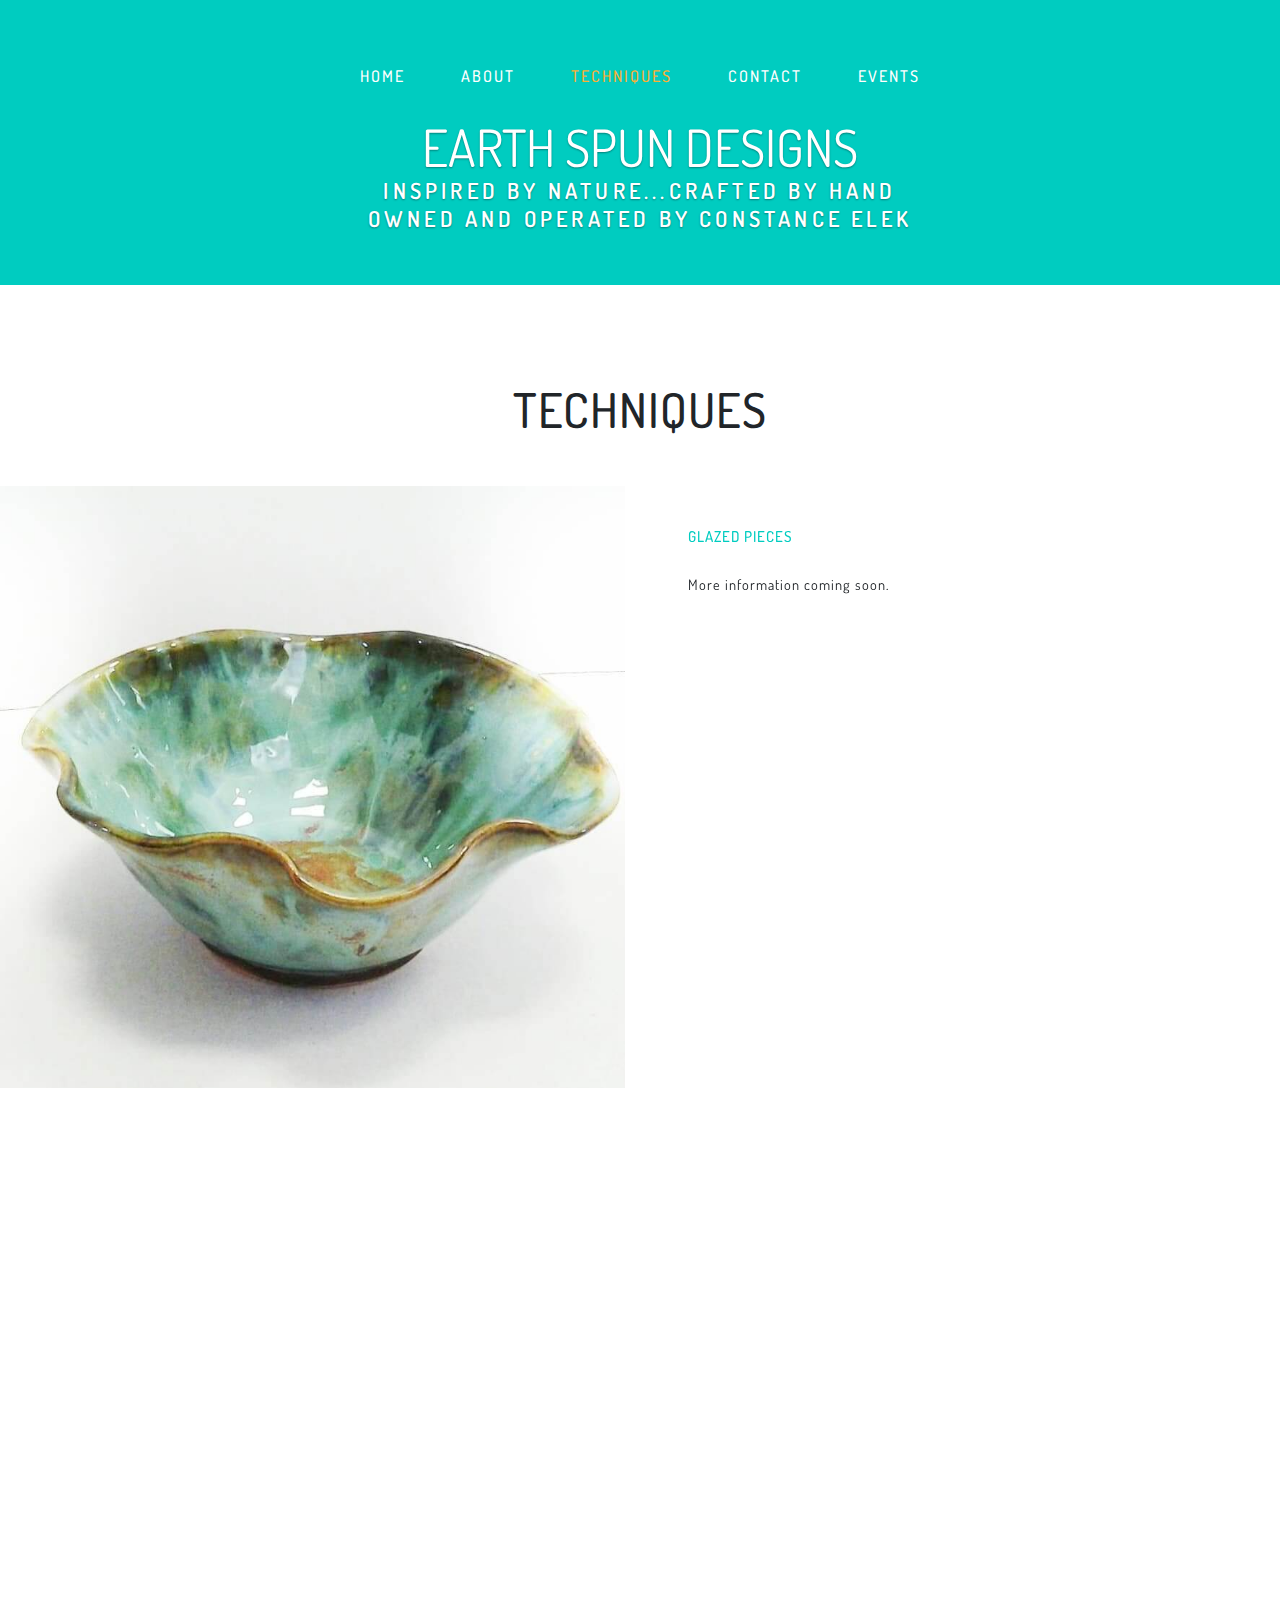
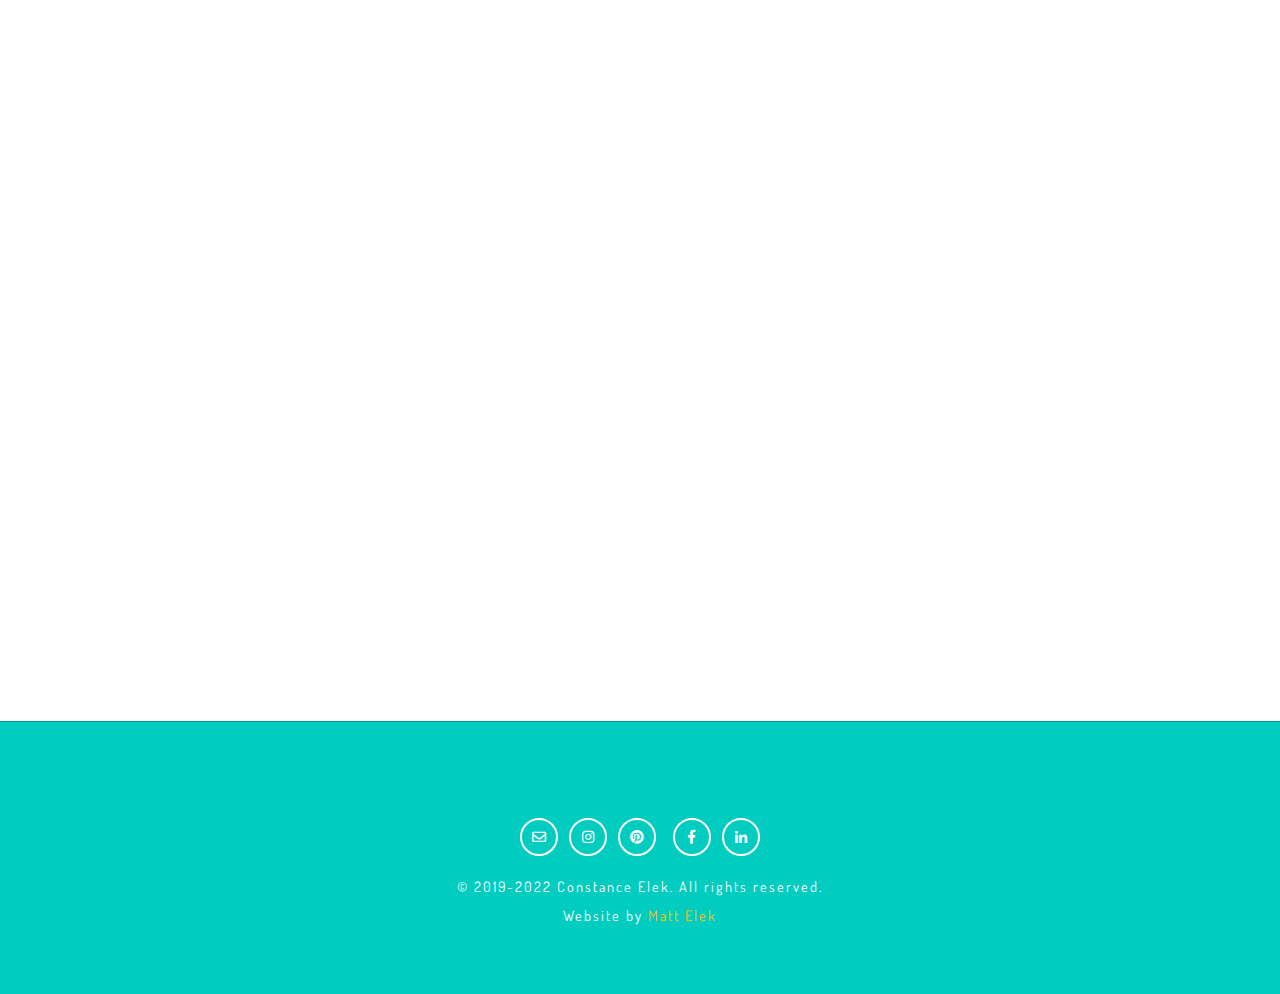
<file: techniques.html>
<!DOCTYPE html>
<html lang="en">
<head>
  <!-- Meta tag Keywords -->
  <meta charset="UTF-8">
  <meta name="viewport" content="width=device-width, initial-scale=1">
  <meta name="description" content="">
  <meta name="author" content="Matt Elek">
  <title>Techniques | Earth Spun Designs</title>
  <!-- //Meta tag Keywords -->

  <!-- Icons -->
  <link rel="apple-touch-icon" sizes="180x180" href="/apple-touch-icon.png">
  <link rel="icon" type="image/png" sizes="32x32" href="/favicon-32x32.png">
  <link rel="icon" type="image/png" sizes="16x16" href="/favicon-16x16.png">
  <link rel="manifest" href="/site.webmanifest">
  <meta name="apple-mobile-web-app-title" content="Earth Spun Designs">
  <meta name="application-name" content="Earth Spun Designs">
  <meta name="msapplication-TileColor" content="#00CCC0">
  <meta name="theme-color" content="#00CCC0">
  <!-- //Icons -->

  <!-- Custom-Files -->
  <link rel="stylesheet" href="/assets/css/bootstrap.css">
  <!-- Bootstrap-Core-CSS -->
  <link rel="stylesheet" href="/assets/css/aos.css">
  <link rel="stylesheet" href="/assets/css/aos-animation.css" type="text/css" media="all">
  <link rel="stylesheet" href="/assets/css/style.css" type="text/css" media="all">
  <!-- Style-CSS -->
  <link rel="stylesheet" href="/assets/css/fontawesome-all.css">
  <!-- Font-Awesome-Icons-CSS -->
  <link rel="stylesheet" href="https://fonts.googleapis.com/css?family=Dosis:200,300,400,500,600,700">
</head>
<body>
  <section class="content-main inner-page" id="home">
    <!--/nav-->
    <div class="header_top">
      <nav class="navbar navbar-expand-lg navbar-light bg-light">
        <button class="navbar-toggler navbar-toggler-right mx-auto" type="button" data-toggle="collapse" data-target="#navbarSupportedContent" aria-controls="navbarSupportedContent" aria-expanded="false" aria-label="Toggle navigation">
          <span class="navbar-toggler-icon"></span>
        </button>
        <div class="collapse navbar-collapse" id="navbarSupportedContent">
          <ul class="navbar-nav mx-auto">
            <li class="nav-item">
              <a class="nav-link" href="/">Home</a>
            </li>
            <li class="nav-item">
              <a class="nav-link" href="/about.html">About</a>
            </li>
            <li class="nav-item active">
              <a class="nav-link" href="/techniques.html">Techniques<span class="sr-only">(current)</span></a>
            </li>
            <li class="nav-item">
              <a class="nav-link" href="/contact.html">Contact</a>
            </li>
            <li class="nav-item">
              <a class="nav-link" href="events.html">Events</a>
            </li>
          </ul>
        </div>
      </nav>
      <div class="logo text-center">
        <a class="navbar-brand" href="/">Earth Spun Designs<span>Inspired by Nature...Crafted by Hand<br>Owned and Operated by Constance Elek</span></a>
      </div>
    </div>
  </section>
  <!--//nav-->

  <noscript>
    <h3 class="title text-center mb-lg-5 mb-3"><br>
      For full functionality of this site it is necessary to enable JavaScript.
      Here are the <a href="https://www.enable-javascript.com/" target="_blank" rel="noopener">instructions how to enable JavaScript in your web browser</a>.
    </h3>
  </noscript>

  <!-- contact -->
  <section class="banner-bottom pt-lg-5 pt-md-3 pt-3">
    <div class="inner-sec pt-md-5 pt-md-3 pt-3">
      <h2 class="title text-center mb-lg-5 mb-3">Techniques</h2>
      <div class="row">
        <div class="col-lg-6 about-img" data-aos="fade-up">
          <img class="img-fluid" src="/assets/images/glazed.jpg">
        </div>
        <div class="col-lg-6 about-right mt-lg-4" data-aos="fade-up">
          <h4 class="sub-title">Glazed pieces</h4>
          <p class="my-4">
            More information coming soon.
          </p>
        </div>
      </div>
      <br>
      <div class="row">
        <div class="col-lg-6 about-img" data-aos="fade-up">
          <img class="img-fluid" src="/assets/images/saggar-fired.jpg">
        </div>
        <div class="col-lg-6 about-right mt-lg-4" data-aos="fade-up">
          <h4 class="sub-title">Saggar Fired pieces</h4>
          <p class="my-4">
            WHEEL THROWN STONEWARE CREATED BY CONSTANCE A. ELEK<br>
            Decorated with Volatile Materials in Saggars.<br>
            Each unique piece of pottery that I have created has been hand turned on my potter's wheel. When bone dry, the item is sanded to remove all throwing lines and then burnished to create a smooth surface. Occasionally, a second clay, a terra sigalatta, is then brushed on the surface. When this is dry, the pot is then hand rubbed and burnished with metal ribs and soft cloths. This creates a smoother satin finish. Each piece is then fired to bisque in an electric kiln. A second firing, using a gas kiln, is then utilized. Each item is carefully prepared within a secondary chamber, the saggar, which is generally a heavy, stackable, course fireclay container. Some articles are wrapped in copper wire, surrounded with combustible materials, i. e. sawdust, straw soaked in copper or iron sulfates, pecan shells, seaweed, kosher salt, etc. Great care and much thought go into positioning each pot, the volatile materials used and placement within the kiln as each change modifies and affects color potential. Once loaded, the gas kiln is then fired to over 1800 degrees. When the kiln is cool enough to open, each saggar is removed and carefully opened. The best pots are dusted, washed, sealed with a wax medium and polished with a soft cloth.<br>
            Please Note: These pots are relatively soft and porous from this process and therefore do NOT hold water. They are for decorative use only.<br>
          </p>
        </div>
      </div>
      <br>
      <div class="row">
        <div class="col-lg-6 about-img" data-aos="fade-up">
          <img class="img-fluid" src="/assets/images/horsehair.jpg">
        </div>
        <div class="col-lg-6 about-right mt-lg-4" data-aos="fade-up">
          <h4 class="sub-title">Horsehair pieces</h4>
          <p class="my-4">
            HORSE HAIR POTTERY CREATED BY CONSTANCE A. ELEK<br>
            Southwest style pottery is hand turned on a potter's wheel. When bone dry, the piece is sanded to remove all throwing lines and then burnished with metal or rubber ribs to create a smooth surface. A second clay, a terra sigalatta, is then brushed on the surface. When this is dry, the pot is then hand rubbed with soft cloths, which creates a smoother satin finish. Each piece is then fired to bisque in an electric kiln. A second firing, using a gas kiln is then utilized. Once the internal temperature reaches approximately 1650 degrees, the pots are removed with tongs, welding gloves and a lot of caution, and are placed on fire bricks to avoid temperature shock. At that point, I then have approximately 5 seconds to decorate the pot. Actual horse hair from the mane (not the tail) is then placed on the surface of the pots, and the hair is immediately reduced to ash. Their image is forever burned into the clay.<br>
            Please Note: These pots are relatively soft and porous from this process and therefore do NOT hold water. They are for decorative use only.<br>
          </p>
        </div>
      </div>
      <br>
      <br>
    </div>
  </section>
  <!-- //contact -->

  <!--/footer-->
  <footer class="pt-lg-5 inner-page-footer">
    <div class="social_media text-center">
      <ul class="social-icons justify-content-center mt-md-5 mt-3">
        <li class="mx-1"><a href="mailto:celek107@yahoo.com" target="_blank" rel="noopener"><span class="far fa-envelope"></span></a></li>
        <li class="mx-1"><a href="https://instagram.com/earthspundesigns/" target="_blank" rel="noopener"><span class="fab fa-instagram"></span></a></li>
        <!--<li class="mr-1"><a href="#" onclick="alert('Etsy coming soon!');"><span class="fab fa-etsy"></span></a></li>-->
        <li class="mx-1"><a href="https://pinterest.com/earthspundesign/" target="_blank" rel="noopener"><span class="fab fa-pinterest"></span></a></li>
        <li class="mr-1"><a href="https://facebook.com/constance.elek.9" target="_blank" rel="noopener"><span class="fab fa-facebook-f"></span></a></li>
        <li class="mx-1"><a href="https://linkedin.com/in/constance-a-elek-61357718/" target="_blank" rel="noopener"><span class="fab fa-linkedin-in"></span></a></li>
      </ul>
      <p class="copy-right my-3">© 2019-2022 Constance Elek. All rights reserved.<br>Website by <a href="https://mattelek.com" target="_blank" rel="noopener">Matt Elek</a></p>
    </div>
  </footer>
  <!--//footer-->
  <script src="/assets/js/jquery-2.2.3.min.js"></script>
  <script src='/assets/js/aos.js'></script>
  <!--//start-smoth-scrolling -->
  <script src="/assets/js/move-top.js"></script>
  <script src="/assets/js/easing.js"></script>
  <!--//end-smoth-scrolling -->
  <!--//js -->
  <script src="/assets/js/bootstrap.js"></script>
  <script src="/assets/js/script.js"></script>
</body>
</html>
</file>
<file: assets/css/banner-style.css>
/*--gallery-- */
.column {
	margin: 15px 15px 0;
	padding: 0;
}
.column:last-child {
	padding-bottom: 60px;
}
.column::after {
	content: '';
	clear: both;
	display: block;
}
.column div {
	position: relative;
	float: left;
	width: 300px;
	height: 200px;
	margin: 0 0 0 25px;
	padding: 0;
}
.column div:first-child {
	margin-left: 0;
}
.column div span {
	position: absolute;
	bottom: -20px;
	left: 0;
	z-index: -1;
	display: block;
	width: 300px;
	margin: 0;
	padding: 0;
	color: #444;
	font-size: 18px;
	text-decoration: none;
	text-align: center;
	-webkit-transition: .3s ease-in-out;
	transition: .3s ease-in-out;
	opacity: 0;
}
figure {
	width:100%;
	height:auto;
	margin: 0;
	padding: 0;
	background: #fff;
	overflow: hidden;
}
figure:hover+span {
	bottom: -36px;
	opacity: 1;
}
.gallery_effect img {
    width: 100%;
}
.gallery_effect {
    padding: 10px;
    background: #fff;
    margin: 0px 0px 10px 10px;
}
.lost-wall .gallery_effect {
    margin: 0px 0px 10px 0px;
}
/*--//gallery-- */

@media(max-width:1080px){
	.gallery_effect {
        padding: 4px;
        background: #fff;
        margin: 0px 0px 10px 10px;
    }
}
@media(max-width:1050px){

}
@media(max-width:1024px){

}
@media(max-width:991px){

}
@media(max-width:900px){

}
@media(max-width:800px){

}
@media(max-width:768px){

}
@media(max-width:767px){

}
@media(max-width:736px){

}
@media(max-width:667px){

}
@media(max-width:640px){

}
@media(max-width:600px){

}
@media(max-width:568px){

}
@media(max-width:480px){

}
@media(max-width:440px){

}
@media(max-width:414px){

}
@media(max-width:384px){

}
@media(max-width:375px){

}
@media(max-width:320px){

}
/*--//responsive--*/
</file>
<file: assets/css/style.css>
html,
body {
    margin: 0;
    font-size: 100%;
    font-family: 'Dosis', sans-serif;
    background: #fff;
}

body a {
    text-decoration: none;
    transition: 0.5s all;
    -webkit-transition: 0.5s all;
    -moz-transition: 0.5s all;
    -o-transition: 0.5s all;
    -ms-transition: 0.5s all;
    font-family: 'Dosis', sans-serif;
}

a:hover {
    text-decoration: none;
}

input[type="button"],
input[type="submit"],
input[type="text"],
input[type="email"],
input[type="search"] {
    transition: 0.5s all;
    -webkit-transition: 0.5s all;
    -moz-transition: 0.5s all;
    -o-transition: 0.5s all;
    -ms-transition: 0.5s all;
    font-family: 'Dosis', sans-serif;
}

h1,
h2,
h3,
h4,
h5,
h6 {
    margin: 0;
    font-family: 'Dosis', sans-serif;
    letter-spacing: 1px;
    font-weight: 500;
}

p {
    font-size: 0.9em;
    color: #212529;
    line-height: 2em;
    letter-spacing: 1px;
}

ul {
    margin: 0;
    padding: 0;
}

/*--/header --*/

.container-fluid.gallery-lightbox.my-5 {
    padding-left: 5px;
}

.content-main {
    position: relative;
    background: #00CCC0;
    padding: 3em 0;
}

a.navbar-brand {
    font-size: 3.2em;
    text-shadow: 0 1px 2px rgba(0, 0, 0, 0.37);
    color: #fff;
    text-transform: uppercase;
    margin: 0;
}

a.navbar-brand span {
    display: block;
    font-weight: 600;
    color: #fff;
    font-size: 22px;
    line-height: normal;
    text-transform: uppercase;
    letter-spacing: 4.2px;
    margin-top: -10px;

}

li.nav-item {
    padding: 0 20px;
}

.logo i {
    color: #fff;
    text-shadow: none;
    font-size: .9em;
}

.bg-light {
    background-color: transparent !important;
}

.navbar-light .navbar-nav .nav-link {
    color: #fff;
    letter-spacing: 2px;
    font-size: 16px;
    text-transform: uppercase;
    font-weight: 500;
}

.navbar-light .navbar-nav .show > .nav-link,
.navbar-light .navbar-nav .active > .nav-link,
.navbar-light .navbar-nav .nav-link.show,
.navbar-light .navbar-nav .nav-link.active {
    color: #fbb034;
}

.navbar-light .navbar-nav .nav-link:hover,
.navbar-light .navbar-nav .nav-link:focus {
    color: #fbb034;
}

/*-- //header --*/
/*--about--*/
h2.title{
      font-size:3em;
     text-transform: uppercase;
}
h3.title{
      font-size:2em;
}
.about-right h3.ttile {
    font-size: 1.4em;
    line-height: 1.3em;
}

h4.sub-title {
    margin: 1.2em 0 0 0;
    font-size: 15px;
    color: #00CCC0;
    text-transform: uppercase;
    font-weight: 500;
}

ul.author li {
    list-style: none;
    margin: 0 2em 0 0em;
}

ul.author li img {
    border-radius: 50%;
    -weblit-border-radius: 50%;
    -o-border-radius: 50%;
    -ms-border-radius: 50%;
    -moz-border-radius: 50%;
    border: 4px solid #ddd;
}

ul.author li {
    color: #888;
    font-size: 0.8em;
    letter-spacing: 1px;
}

ul.author li span {
    display: block;
    font-weight: 600;
    color: #37393c;
    font-size: 1.3em;
}

.about-right {
    padding-left: 3em;
}
/*-- stats --*/

.stats_info p {
    font-size: 2.5em;
    letter-spacing: 1px;
    line-height: 2;
    color: #ec1c24;
    font-weight: 800;
}
.stats_info h4 {
    color: #4f4f50;
    font-size: 0.85em;
    text-transform: uppercase;
    font-weight: 600;
    margin-bottom: 1em;
}
.stats_info i {
    font-size: 2.3em;
    color: #3f3f40;
    margin: 0;
    margin-top: 1.5em;
}
.stats_bottom_grid_left img {
	margin: 0 auto;
}
.stats_info {
	text-align: center;
	padding: 0;
	border-top: none;
	border-bottom: none;
}

.stats_info:nth-child(3) {
	border-right: 0px;
}

.stats_info:nth-child(2) {
	border-left: 0px;
	border-right: 0px;
}
/*--//stats--*/
/*--team--*/

/*********************** Demo - 16 *******************/

.box16 {
    text-align: center;
    color: #fff;
    position: relative
}

.box16 .box-content,
.box16:after {
    width: 100%;
    position: absolute;
    left: 0
}

.box16:after {
    content: "";
    height: 100%;
    background: linear-gradient(to bottom, rgba(0, 0, 0, 0) 0, rgba(0, 0, 0, .08) 69%, rgba(0, 0, 0, .76) 100%);
    top: 0;
    transition: all .5s ease 0s
}

.box16 .post,
.box16 .title {
    transform: translateY(145px);
    transition: all .4s cubic-bezier(.13, .62, .81, .91) 0s
}

.box16:hover:after {
    background: linear-gradient(to bottom, rgba(0, 0, 0, .01) 0, rgba(0, 0, 0, .09) 11%, rgba(0, 0, 0, .12) 13%, rgba(0, 0, 0, .19) 20%, rgba(0, 0, 0, .29) 28%, rgba(0, 0, 0, .29) 29%, rgba(0, 0, 0, .42) 38%, rgba(0, 0, 0, .46) 43%, rgba(0, 0, 0, .53) 47%, rgba(0, 0, 0, .75) 69%, rgba(0, 0, 0, .87) 84%, rgba(0, 0, 0, .98) 99%, rgba(0, 0, 0, .94) 100%)
}

.box16 img {
    width: 100%;
    height: auto;
}

.box16 .box-content {
    padding: 20px;
    margin-bottom: 20px;
    bottom: 0;
    z-index: 1
}

.box16 .title {
    font-size: 22px;
    font-weight: 500;
    text-transform: uppercase;
    margin: 0 0 10px;
}

.box16 .post {
    display: block;
    padding: 8px 0;
    font-size: 15px
}

.box16 .social li a,
.box17 .icon li a {
    border-radius: 50%;
    font-size: 15px;
    color: #fff;
}

.box16:hover .post,
.box16:hover .title {
    transform: translateY(0)
}

.box16 .social {
    list-style: none;
    padding: 0 0 5px;
    margin: 40px 0 25px;
    opacity: 0;
    position: relative;
    transform: perspective(500px) rotateX(-90deg) rotateY(0) rotateZ(0);
    transition: all .6s cubic-bezier(0, 0, .58, 1) 0s
}

.box16:hover .social {
    opacity: 1;
    transform: perspective(500px) rotateX(0) rotateY(0) rotateZ(0)
}

.box16 .social:before {
    content: "";
    width: 50px;
    height: 2px;
    background: #fff;
    margin: 0 auto;
    position: absolute;
    top: -23px;
    left: 0;
    right: 0
}

.box16 .social li {
    display: inline-block
}

.box16 .social li a {
    display: block;
    width: 36px;
    height: 36px;
    line-height: 40px;
    background: #ffc107;
    margin-right: 10px;
    transition: all .3s ease 0s;
}

.box17 .icon li,
.box17 .icon li a {
    display: inline-block
}

.box16 .social li a:hover {
    background: #00CCC0;
}

.box16 .social li:last-child a {
    margin-right: 0
}

@media only screen and (max-width:990px) {
    .box16 {
        margin-bottom: 30px
    }
}

/*--//team--*/
/*-- Pricing --*/
#plans {
    background: #fbb034;
}
.price-main-info .card-header h4 {
    color: #f7f7f7;
    font-size: 1.7em;
    font-weight: 600;
    line-height: 1em;
    padding-top: 2em;
}

.price-main-info .card-header h4 span {
    display: block;
    font-weight: 100;
}

.price-main-info .card-header {
    background: url(../images/price.jpg)no-repeat 0px 0px;
    -webkit-background-size: cover;
    -moz-background-size: cover;
    -o-background-size: cover;
    -ms-background-size: cover;
    background-size: cover;
    min-height: 192px;
}

.price-main-info .card-body {
    background: #fff;
    padding: 4em 1em;
}

.pricing-card-title span {
    font-size: .5em;
    display: inline-block;
    color: #000;
    font-weight: 300;
}

.price-main-info small.text-muted {
    font-size: 0.5em;
}

ul.list-unstyled li {
    font-size: 1.4em;
    color: #7b7b7b;
    line-height: 2.5em;
}

.price-main-info h5.card-title {
    font-size: 3em;
    color: #1c1c1d;
    font-weight: 700;
}

.card-deck .card {
    padding: 0px;
}

.price-inner .log-in a {
    font-size: 0.9em;
}

.price-inner.card h4 {
    color: #a7aaad;
    font-size: 1.1em;
}

.price-main-info.card {
    border-radius: 0;
    border: none;
    background: none;
}
a.hover-2.btn {
    border: 2px solid #ffc107;
    color: #444;
    padding:0.4em 1.2em;
}
a.hover-2.btn:hover {
    background:#ffc107;
}
/*--//Pricing--*/
/*--/contact--*/

.main_grid_contact {
    background: #f7f7f7;
    padding: 9em 5em;
}

.main_grid_contact label {
    color: #676b6d;
    letter-spacing: 1px;
    font-size: 1.2em;
}

.main_grid_contact input[type="text"],
.main_grid_contact input[type="email"],
.main_grid_contact textarea {
    outline: none;
    padding: 15px 15px;
    font-size: 14px;
    color: #777;
    background: #fff;
    width: 100%;
    letter-spacing: 1px;
    border: 1px solid #ebeeef;
    border-radius: 0px;
}

.main_grid_contact textarea {
    min-height: 80px;
    margin: 1em 0em;
    resize: none;
}

.main_grid_contact .input-group1 input[type="submit"] {
    outline: none;
    padding: 20px 0;
    font-size: 19px;
    color: #fff;
    background: #343a40;
    border: none;
    letter-spacing: 2px;
    text-transform: uppercase;
    -webkit-transition: 0.5s all;
    -moz-transition: 0.5s all;
    -o-transition: 0.5s all;
    -ms-transition: 0.5s all;
    transition: 0.5s all;
    font-weight: 600;
    cursor: pointer;
    border-radius: 0px;
}

.main_grid_contact .input-group1 input[type="submit"]:hover {
    background: #00CCC0;
}

.map {
    padding: 0;
}

.map iframe {
    border: none;
    width: 100%;
    height: 100%;
}

.address-grid i {
    font-size: 1.5em;
    color: #ffc107;
    background: #323435;
    border-radius: 50%;
    width: 65px;
    height: 65px;
    line-height: 2.5em;
}

.address-right h6 {
    font-size: 1.2em;
    color: #3f4142;
    text-shadow: 0 1px 2px rgba(0, 0, 0, 0.07);
}

.address-right p,
.address-right p a {
    color: #7c848c;
}

.main_grid_contact h4 {
    font-size: 2em;
    color: #464646;
    text-shadow: 0 1px 2px rgba(18, 18, 19, 0.13);
    text-transform: uppercase;
}
/*--//contact--*/
/*-- /footer --*/

footer {
    margin: 0 auto;
    width: 90%;
    border-top: 1px ridge rgba(8, 93, 140, 0.48);
}

.inner-page-footer {
    background: #00CCC0;
    padding: 2em 0;
    width: 100%;
    border-top: 1px ridge rgba(8, 93, 140, 0.48);
}

.social_media {
    margin: 2em 0 2em 0;
}

.social_media ul li {
    margin: 0 0.5em;
    font-size: 1.2em;
}

.agileinfo_share {
    margin-right: 1em !important;
    color: #fff;
}

ul.social-icons li {
    list-style: none;
    display: inline-block;
}

ul.social-icons li a {
    display: block;
    color: #fff;
    text-decoration: none;
    font-size: 14px;
    width: 38px;
    height: 38px;
    border-radius: 50%;
    line-height: 34px;
    background: transparent;
    border: 2px solid #fff;
    text-align: center;
}

ul.social-icons li a:hover {
      color: #ffc107;
}
p.copy-right {
    color: #fff;
    letter-spacing: 2px;
}

p.copy-right a {
    color: #ffc107;
    text-decoration: none;
}

p.copy-right a:hover {
    color: #fff;
}

/*-- //footer --*/

/*-- to-top --*/

#toTop {
    display: none;
    text-decoration: none;
    position: fixed;
    bottom: 20px;
    right: 2%;
    overflow: hidden;
    z-index: 999;
    width: 40px;
    height: 40px;
    border: none;
    text-indent: 100%;
    background:#20848B url(../images/move_up.png) no-repeat 11px 11px;
}

#toTopHover {
    width: 40px;
    height: 40px;
    display: block;
    overflow: hidden;
    float: right;
    opacity: 0;
    -moz-opacity: 0;
    filter: alpha(opacity=0);
}

/*-- //to-top --*/
@media(max-width:1280px){
	.main_grid_contact {
        background: #f7f7f7;
        padding: 6em 4em;
    }
    h3.title {
        font-size: 1.6em;
    }
}
@media(max-width:991px){
	ul.navbar-nav.mx-auto {
        text-align: center;
        margin-top: 1em;
    }
    .content-main {
        padding: 2em 0;
    }
    .about-right {
        padding-left: 1em;
        margin-top: 2em;
    }
    .box16 .social li a {
        display: block;
        width: 36px;
        height: 36px;
        line-height: 40px;
        margin-right: 0px;
        transition: all .3s ease 0s;
    }
    .team-gd {
        margin-top: 1em;
    }
    .box16 .post {
        display: block;
        padding: 0px 0;
        font-size: 15px;
    }
    .box16 .title {
        font-size: 17px;
        margin: 0px 0 5px;
    }
    .box16 .box-content {
        padding: 0px 5px;
        margin-bottom: 49px;
        bottom: 0;
        z-index: 1;
    }
    .price-main-info .card-body {
        padding: 2em 0em;
        margin-top:1em;
    }
    .testimonials-gd {
        float: left;
        width: 50%;
    }
    .main_grid_contact {
        padding: 4em 3em;
    }
}
@media(max-width:900px){
	h2.title {
      font-size: 2.4em;
    }
}
@media(max-width:800px){
	.box16 .title {
        font-size: 15px;
        margin: 0px 0 5px;
    }
}
@media(max-width:767px){
	.inner-page-footer {
        padding: 1em 0;
    }
    .address-right.text-left {
        margin-top: 1em;
    }
    .address-info {
        margin-top: 1em;
    }
    .price-main-info:nth-child(2) {
        margin: 1em 0;
    }
    .main_grid_contact {
        padding: 4em 2em;
    }
}
@media(max-width:736px){
	h2.title {
      font-size: 2.2em;
    }
    .address-right.text-left {
        margin-top: 1em;
        text-align: center!important;
    }
}
@media(max-width:667px){
   .main_grid_contact h4 {
    font-size: 1.6em;
    }
}
@media(max-width:640px){
	h2.title {
        font-size:2em;
    }
    .inner-page-footer {
        padding: 1em 2em;
    }

}
@media(max-width:600px){
	.address-right h6 {
       font-size: 1em;
    }
     .content-main {
        padding: 1.5em 0;
    }
}
@media(max-width:568px){
	.main_grid_contact label {
        font-size: 1em;
    }
    a.navbar-brand span {
        font-size: 12px;
        letter-spacing: 3px;
        margin-top: -10px;
    }
}
@media(max-width:480px){
	.testimonials-gd {
        float: left;
        width: 100%;
    }
    .main_grid_contact h4 {
    font-size: 1.4em;
    }
}
@media(max-width:440px){
	h2.title {
        font-size: 1.8em;
    }
}
@media(max-width:414px){

}
@media(max-width:384px){

}
@media(max-width:375px){

}
@media(max-width:320px){

}
/*--//responsive--*/
</file>
